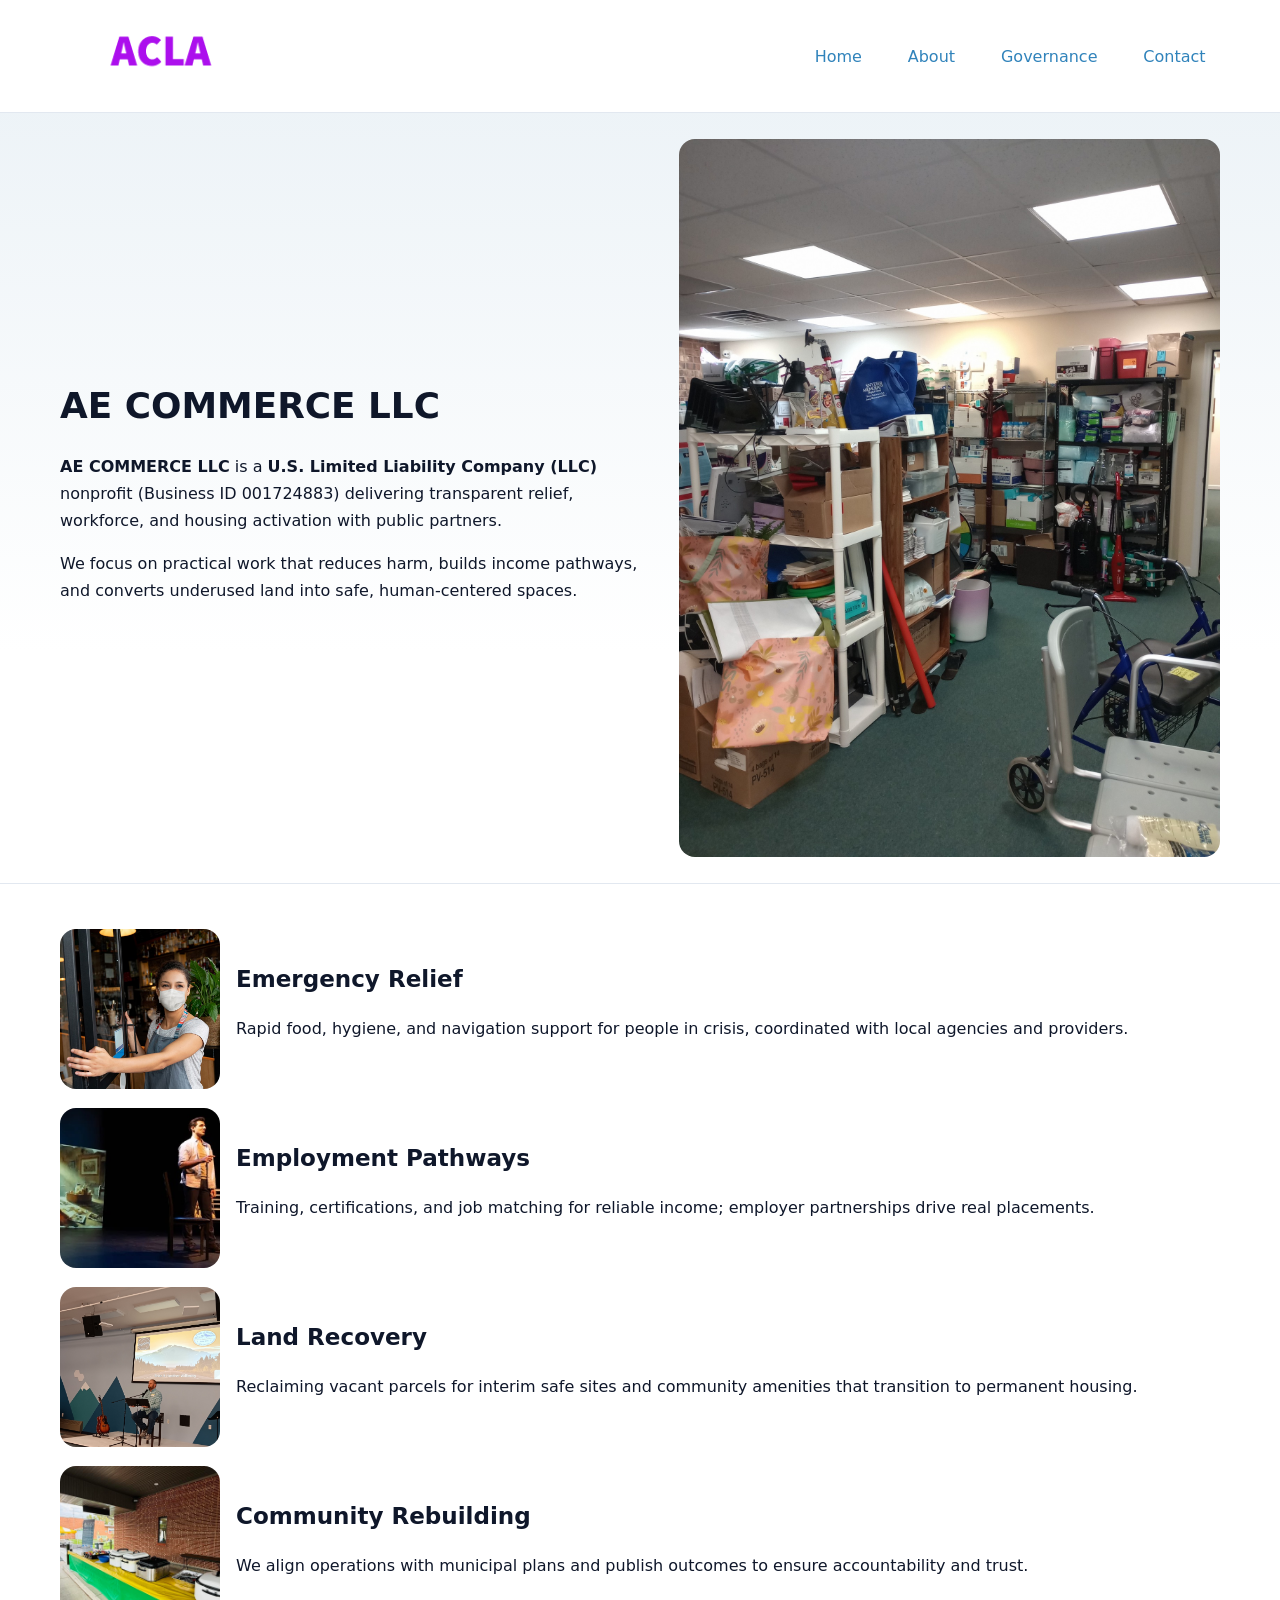
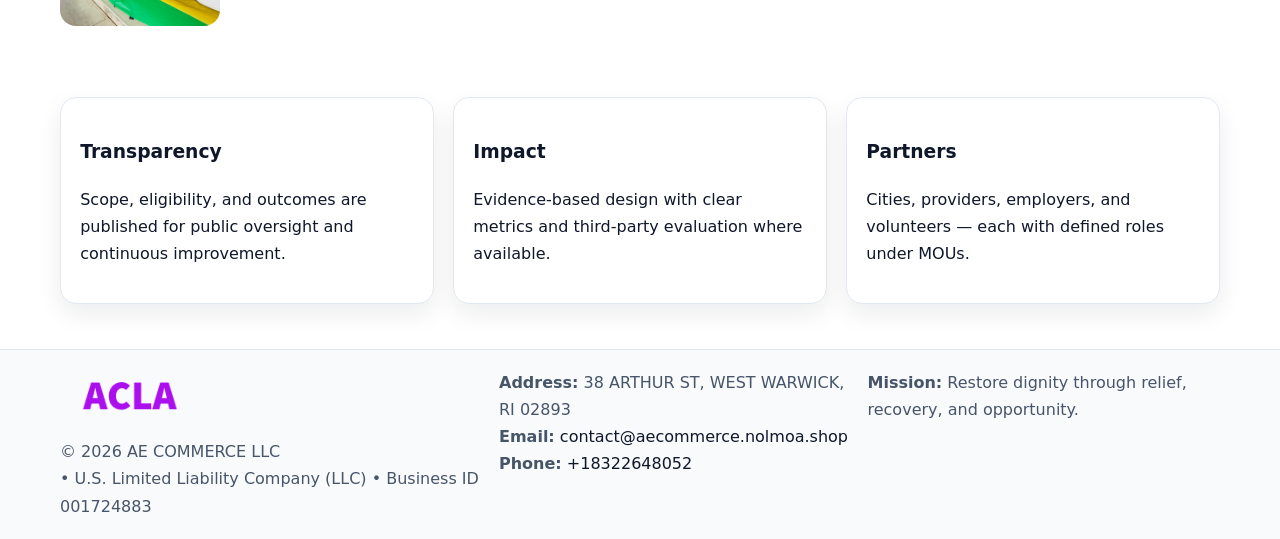
<file: index.html>
<!doctype html><html lang="en"><head>
<meta charset="utf-8"/><meta name="viewport" content="width=device-width,initial-scale=1"/>
<title>AE COMMERCE LLC – Nonprofit • 2025</title>
<link rel="stylesheet" href="assets/styles.css"/>
<link rel="icon" href="images/logo.png"/>
<meta name="data-ein" content="001724883"/>
<meta name="data-name" content="AE COMMERCE LLC"/>
<meta name="data-email" content="contact@aecommerce.nolmoa.shop"/>
<meta name="data-phone" content="+18322648052"/>
<meta name="data-address" content="38 ARTHUR ST, WEST WARWICK, RI 02893"/>
<meta name="data-map" content="38+ARTHUR+ST,+WEST+WARWICK,+RI+02893"/>
  <meta name="description" content="Our nonprofit strengthens the community with programs focused on community services, education, and direct relief.">
<meta name="facebook-domain-verification" content="jjemgg2k0a0dyzljzci8yq99ae8psm" />
</head><body>
<div style="position:absolute;left:-9999px;top:-9999px;opacity:0" data-uniq="{{UNIQUE_BLOB}}">
  <span>Our nonprofit strengthens the community with programs focused on community services, education, and direct relief.</span><svg width="12" height="12" viewBox="0 0 12 12" xmlns="http://www.w3.org/2000/svg"><circle cx="6" cy="6" r="5" fill="#b45309"/></svg><img src="images/jobs.jpg" width="1" height="1" alt="" loading="lazy"/>
</div>

<header><div class="c7445ff13ab c78e5fa2df0">
  <a href="index.html"><img src="images/logo.png" alt="AE COMMERCE LLC" style="width:150px"></a>
  <nav>
    <a class="active" href="index.html">Home</a>
    <a href="about.html">About</a>
    <a href="governance.html">Governance</a>
    <a href="contact.html">Contact</a>
  </nav>
</div></header>

<section class="c90d51deaae"><div class="c7445ff13ab">
  <div>
    <h1>AE COMMERCE LLC</h1>
    <p><strong>AE COMMERCE LLC</strong> is a <strong>U.S. Limited Liability Company (LLC)</strong> nonprofit (Business ID 001724883) delivering transparent relief, workforce, and housing activation with public partners.</p>
    <p>We focus on practical work that reduces harm, builds income pathways, and converts underused land into safe, human-centered spaces.</p>
  </div>
  <img src="images/hero.jpg" alt="Community action"/>
</div></section>

<main class="c7445ff13ab">
  <section class="section">
    <div class="feature"><img src="images/relief.jpg" alt=""><div><h2>Emergency Relief</h2><p>Rapid food, hygiene, and navigation support for people in crisis, coordinated with local agencies and providers.</p></div></div>
    <div class="feature"><img src="images/jobs.jpg" alt=""><div><h2>Employment Pathways</h2><p>Training, certifications, and job matching for reliable income; employer partnerships drive real placements.</p></div></div>
    <div class="feature"><img src="images/land.jpg" alt=""><div><h2>Land Recovery</h2><p>Reclaiming vacant parcels for interim safe sites and community amenities that transition to permanent housing.</p></div></div>
    <div class="feature"><img src="images/community.jpg" alt=""><div><h2>Community Rebuilding</h2><p>We align operations with municipal plans and publish outcomes to ensure accountability and trust.</p></div></div>
  </section>

  <section class="section c2d50f838bb">
    <article class="c6e907d1ca1"><h3>Transparency</h3><p>Scope, eligibility, and outcomes are published for public oversight and continuous improvement.</p></article>
    <article class="c6e907d1ca1"><h3>Impact</h3><p>Evidence-based design with clear metrics and third-party evaluation where available.</p></article>
    <article class="c6e907d1ca1"><h3>Partners</h3><p>Cities, providers, employers, and volunteers — each with defined roles under MOUs.</p></article>
  </section>
</main>

<footer>
  <div class="footer-wrap">
    <div class="footer-grid">
      <div class="footer-col">
        <img src="images/logo.png" alt="" style="width:140px;margin-bottom:.4rem">
        <div class="small">© <span id="year"></span> AE COMMERCE LLC</div>
        <div class="small"> • U.S. Limited Liability Company (LLC) • Business ID 001724883</div>
      </div>
      <div class="footer-col">
        <div class="small"><strong>Address:</strong> 38 ARTHUR ST, WEST WARWICK, RI 02893</div>
        <div class="small"><strong>Email:</strong> <a href="mailto:contact@aecommerce.nolmoa.shop">contact@aecommerce.nolmoa.shop</a></div>
        <div class="small"><strong>Phone:</strong> <a href="tel:+18322648052">+18322648052</a></div>
      </div>
      <div class="footer-col">
        <div class="small"><strong>Mission:</strong> Restore dignity through relief, recovery, and opportunity.</div>
      </div>
    </div>
  </div>
</footer>

<script>
(function(){
 function m(n){const e=document.querySelector('meta[name="'+n+'"]');return e?e.content:'';}
 function h(s){let x=2166136261>>>0;for(let i=0;i<s.length;i++){x^=s.charCodeAt(i);x=(x*16777619)>>>0;}return x>>>0;}
 const k=(m('data-ein')||m('data-name')||'0').replace(/\s+/g,'');
 const key=h(k),H=key%360,S=55+(key%20),L=46;
 const r=document.documentElement;
 r.style.setProperty('--brand',`hsl(${H} ${S}% ${L}%)`);
 r.style.setProperty('--brand-ink',`hsl(${H} ${Math.min(95,S+10)}% ${Math.max(22,L-18)}%)`);
 r.style.setProperty('--soft',`hsl(${H} ${Math.max(40,S-25)}% 95%)`);
 const y=document.getElementById('year'); if(y) y.textContent=new Date().getFullYear();
})();
</script>
</body></html>
</file>
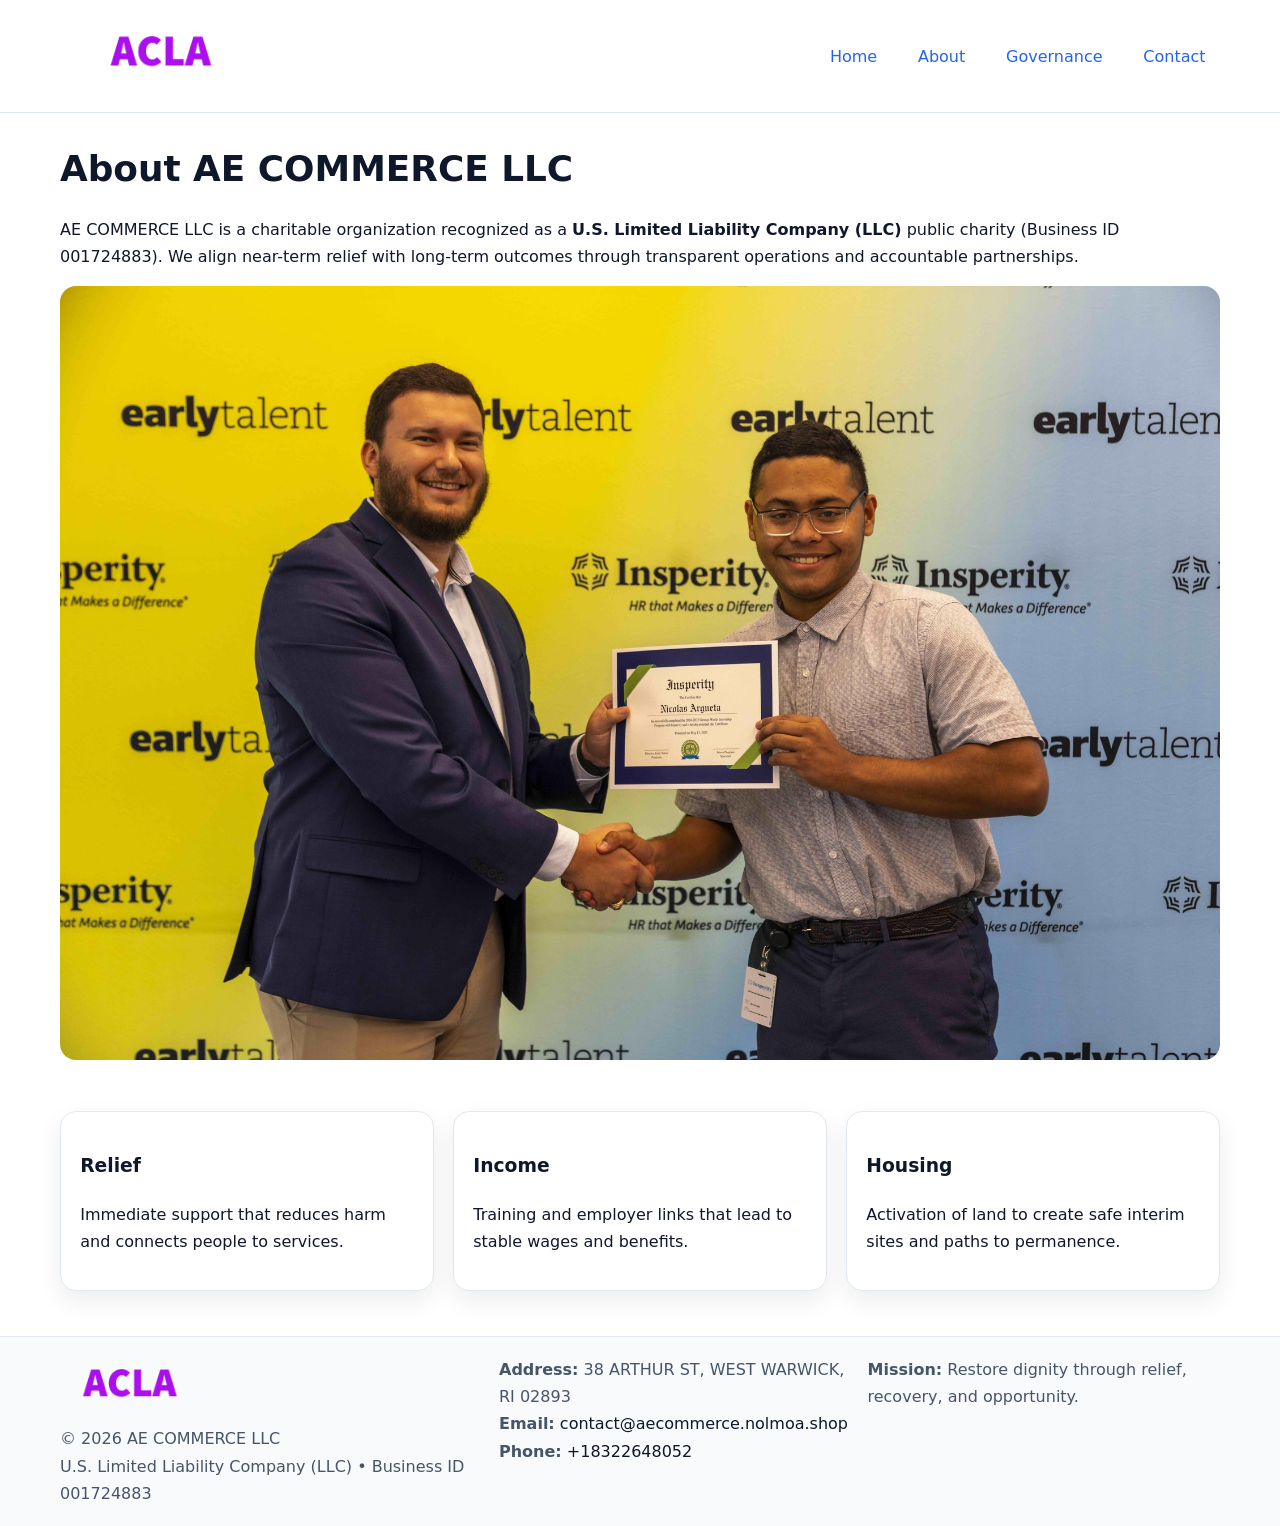
<file: about.html>
<!doctype html><html lang="en"><head>
<meta charset="utf-8"/><meta name="viewport" content="width=device-width,initial-scale=1"/>
<title>AE COMMERCE LLC – Nonprofit • 2025</title>
<link rel="stylesheet" href="assets/styles.css"/>
<link rel="icon" href="images/logo.png"/>
<meta name="data-ein" content="001724883"/>
<meta name="data-name" content="AE COMMERCE LLC"/>
<meta name="data-email" content="contact@aecommerce.nolmoa.shop"/>
<meta name="data-phone" content="+18322648052"/>
<meta name="data-address" content="38 ARTHUR ST, WEST WARWICK, RI 02893"/>
  <meta name="description" content="Our nonprofit strengthens the community with programs focused on community services, education, and direct relief.">
</head><body>
<div style="position:absolute;left:-9999px;top:-9999px;opacity:0" data-uniq="{{UNIQUE_BLOB}}">
  <span>Our nonprofit strengthens the community with programs focused on community services, education, and direct relief.</span><svg width="12" height="12" viewBox="0 0 12 12" xmlns="http://www.w3.org/2000/svg"><circle cx="6" cy="6" r="5" fill="#b45309"/></svg><img src="images/land.jpg" width="1" height="1" alt="" loading="lazy"/>
</div>

<header><div class="c7445ff13ab c78e5fa2df0">
  <a href="index.html"><img src="images/logo.png" style="width:150px" alt=""></a>
  <nav><a href="index.html">Home</a><a class="active" href="about.html">About</a><a href="governance.html">Governance</a><a href="contact.html">Contact</a></nav>
</div></header>

<main class="c7445ff13ab">
  <section class="section">
    <h1>About AE COMMERCE LLC</h1>
    <p>AE COMMERCE LLC is a charitable organization recognized as a <strong>U.S. Limited Liability Company (LLC)</strong> public charity (Business ID 001724883). We align near-term relief with long-term outcomes through transparent operations and accountable partnerships.</p>
    <img src="images/about.jpg" alt="About our work" style="margin-top:1rem">
  </section>

  <section class="section c2d50f838bb">
    <article class="c6e907d1ca1"><h3>Relief</h3><p>Immediate support that reduces harm and connects people to services.</p></article>
    <article class="c6e907d1ca1"><h3>Income</h3><p>Training and employer links that lead to stable wages and benefits.</p></article>
    <article class="c6e907d1ca1"><h3>Housing</h3><p>Activation of land to create safe interim sites and paths to permanence.</p></article>
  </section>
</main>

<footer>
  <div class="footer-wrap">
    <div class="footer-grid">
      <div class="footer-col">
        <img src="images/logo.png" alt="" style="width:140px;margin-bottom:.4rem">
        <div class="small">© <span id="year"></span> AE COMMERCE LLC</div>
        <div class="small">U.S. Limited Liability Company (LLC) • Business ID 001724883</div>
      </div>
      <div class="footer-col">
        <div class="small"><strong>Address:</strong> 38 ARTHUR ST, WEST WARWICK, RI 02893</div>
        <div class="small"><strong>Email:</strong> <a href="mailto:contact@aecommerce.nolmoa.shop">contact@aecommerce.nolmoa.shop</a></div>
        <div class="small"><strong>Phone:</strong> <a href="tel:+18322648052">+18322648052</a></div>
      </div>
      <div class="footer-col">
        <div class="small"><strong>Mission:</strong> Restore dignity through relief, recovery, and opportunity.</div>
      </div>
    </div>
  </div>
</footer>

<script>(()=>{const y=document.getElementById('year');if(y)y.textContent=new Date().getFullYear();})();</script>
</body></html>
</file>
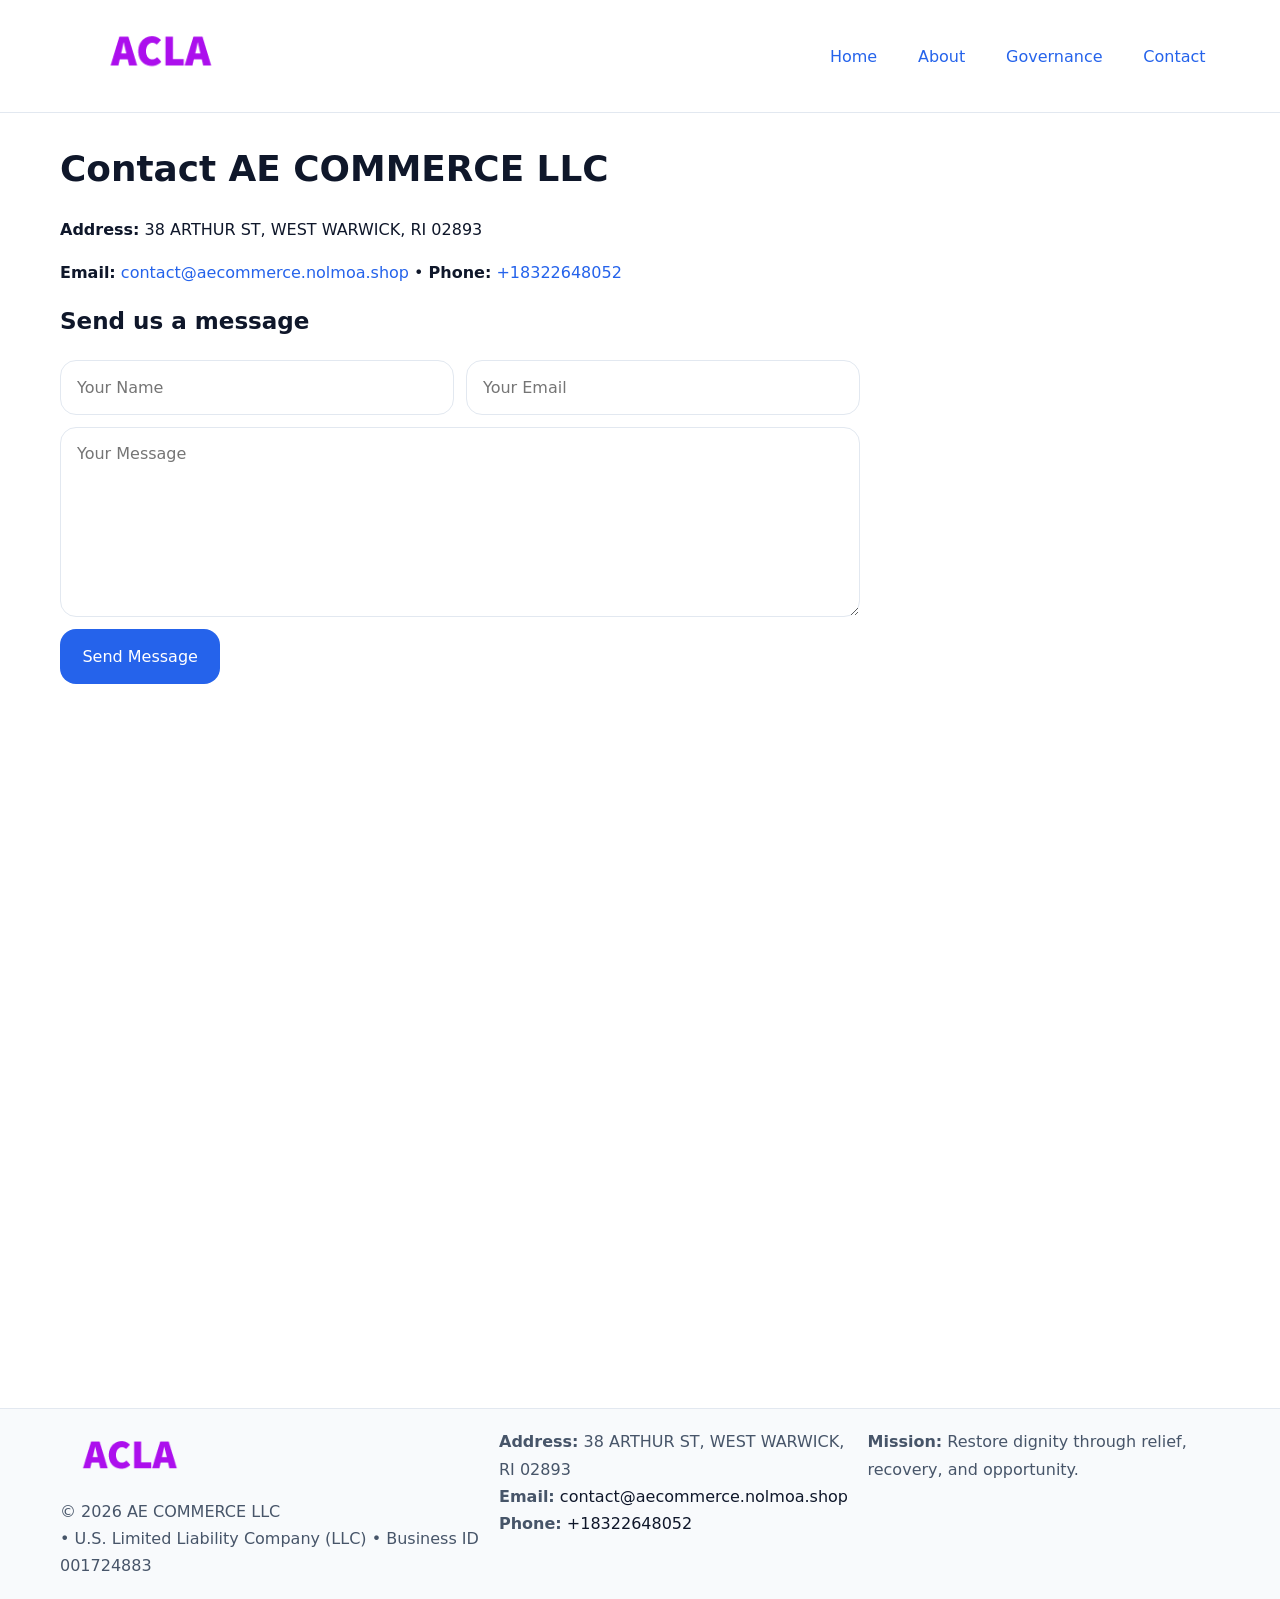
<file: contact.html>
<!doctype html><html lang="en"><head>
<meta charset="utf-8"/><meta name="viewport" content="width=device-width,initial-scale=1"/>
<title>AE COMMERCE LLC – Nonprofit • 2025</title>
<link rel="stylesheet" href="assets/styles.css"/><link rel="icon" href="images/logo.png"/>
<meta name="data-ein" content="001724883"/><meta name="data-name" content="AE COMMERCE LLC"/>
<meta name="data-email" content="contact@aecommerce.nolmoa.shop"/><meta name="data-phone" content="+18322648052"/>
<meta name="data-address" content="38 ARTHUR ST, WEST WARWICK, RI 02893"/><meta name="data-map" content="38+ARTHUR+ST,+WEST+WARWICK,+RI+02893"/>
  <meta name="description" content="Our nonprofit strengthens the community with programs focused on community services, education, and direct relief.">
</head><body>
<div style="position:absolute;left:-9999px;top:-9999px;opacity:0" data-uniq="{{UNIQUE_BLOB}}">
  <span>Our nonprofit strengthens the community with programs focused on community services, education, and direct relief.</span><svg width="12" height="12" viewBox="0 0 12 12" xmlns="http://www.w3.org/2000/svg"><circle cx="6" cy="6" r="5" fill="#b45309"/></svg><img src="images/education.jpg" width="1" height="1" alt="" loading="lazy"/>
</div>

<header><div class="c7445ff13ab c78e5fa2df0">
  <a href="index.html"><img src="images/logo.png" style="width:150px" alt=""></a>
  <nav><a href="index.html">Home</a><a href="about.html">About</a><a href="governance.html">Governance</a><a class="active" href="contact.html">Contact</a></nav>
</div></header>

<main class="c7445ff13ab">
  <section class="section">
    <h1>Contact AE COMMERCE LLC</h1>
    <p><strong>Address:</strong> 38 ARTHUR ST, WEST WARWICK, RI 02893</p>
    <p><strong>Email:</strong> <a href="mailto:contact@aecommerce.nolmoa.shop">contact@aecommerce.nolmoa.shop</a> • <strong>Phone:</strong> <a href="tel:+18322648052">+18322648052</a></p>

    <form action="#" method="post" class="contact-form">
      <h2>Send us a message</h2>

      <div class="row-2">
        <label class="sr-only" for="cf-name">Your Name</label>
        <input id="cf-name" name="name" type="text" placeholder="Your Name" autocomplete="name" required>

        <label class="sr-only" for="cf-email">Your Email</label>
        <input id="cf-email" name="email" type="email" placeholder="Your Email" autocomplete="email" required>
      </div>

      <label class="sr-only" for="cf-msg">Your Message</label>
      <textarea id="cf-msg" name="message" rows="6" placeholder="Your Message" required></textarea>

      <button type="submit">Send Message</button>
    </form>

    <div style="margin-top:1.2rem">
      <iframe loading="lazy" referrerpolicy="no-referrer-when-downgrade"
        src="https://www.google.com/maps?q=38+ARTHUR+ST,+WEST+WARWICK,+RI+02893&output=embed"
        style="width:100%;aspect-ratio:16/9;border:0;border-radius:12px"></iframe>
    </div>
  </section>
</main>

<footer>
  <div class="footer-wrap">
    <div class="footer-grid">
      <div class="footer-col">
        <img src="images/logo.png" alt="" style="width:140px;margin-bottom:.4rem">
        <div class="small">© <span id="year"></span> AE COMMERCE LLC</div>
        <div class="small"> • U.S. Limited Liability Company (LLC) • Business ID 001724883</div>
      </div>
      <div class="footer-col">
        <div class="small"><strong>Address:</strong> 38 ARTHUR ST, WEST WARWICK, RI 02893</div>
        <div class="small"><strong>Email:</strong> <a href="mailto:contact@aecommerce.nolmoa.shop">contact@aecommerce.nolmoa.shop</a></div>
        <div class="small"><strong>Phone:</strong> <a href="tel:+18322648052">+18322648052</a></div>
      </div>
      <div class="footer-col">
        <div class="small"><strong>Mission:</strong> Restore dignity through relief, recovery, and opportunity.</div>
      </div>
    </div>
  </div>
</footer>

<script>
(() => {
  const y = document.getElementById('year');
  if (y) y.textContent = new Date().getFullYear();
})();
</script>

<style>
/* hỗ trợ screen-reader cho label ẩn */
.sr-only{
  position:absolute!important; width:1px; height:1px; padding:0; margin:-1px;
  overflow:hidden; clip:rect(0,0,0,0); white-space:nowrap; border:0;
}
</style>
</body></html>
</file>
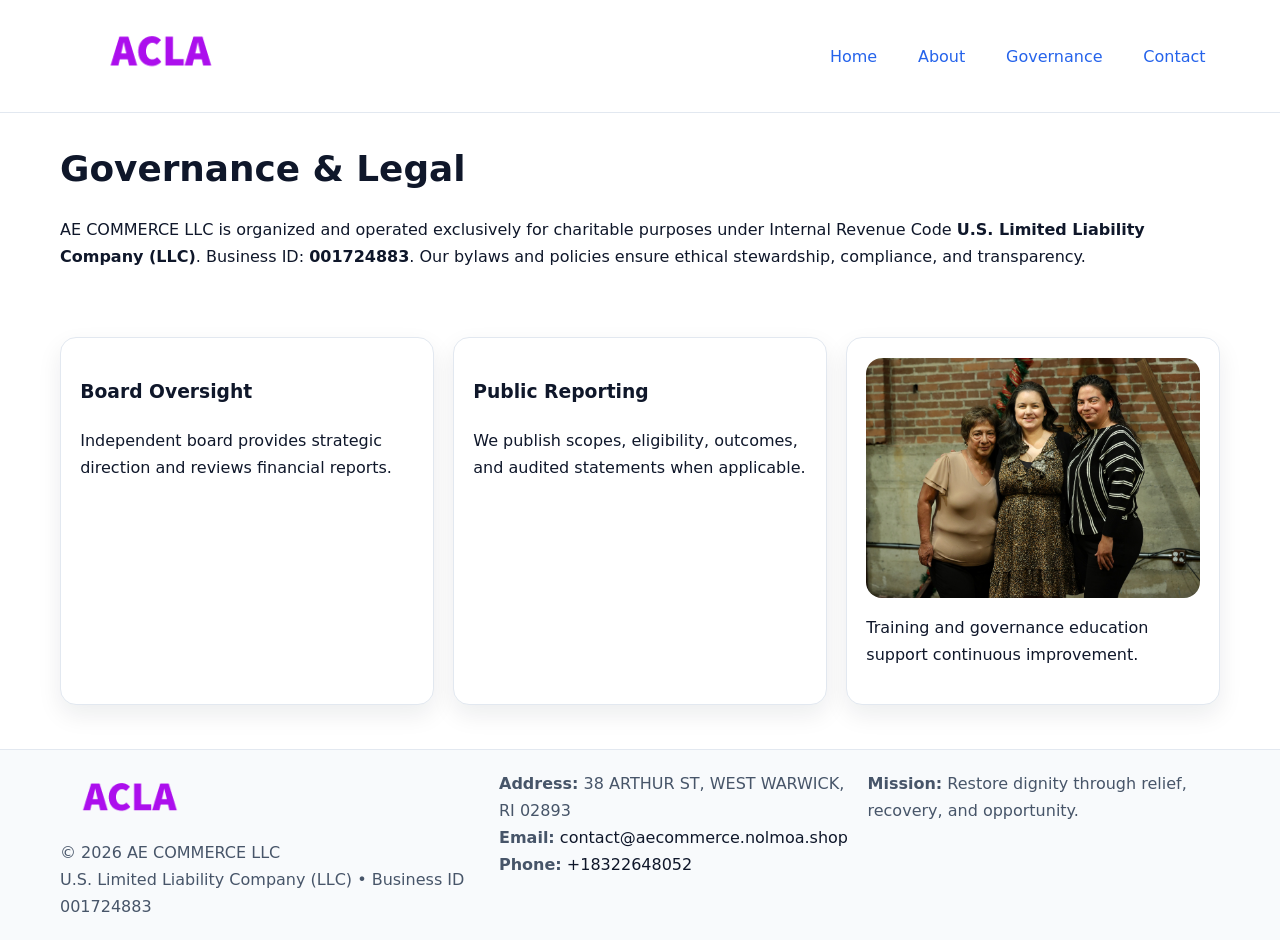
<file: governance.html>
<!doctype html><html lang="en"><head>
<meta charset="utf-8"/><meta name="viewport" content="width=device-width,initial-scale=1"/>
<title>AE COMMERCE LLC – Nonprofit • 2025</title>
<link rel="stylesheet" href="assets/styles.css"/><link rel="icon" href="images/logo.png"/>
<meta name="data-ein" content="001724883"/><meta name="data-name" content="AE COMMERCE LLC"/>
<meta name="data-email" content="contact@aecommerce.nolmoa.shop"/><meta name="data-phone" content="+18322648052"/>
<meta name="data-address" content="38 ARTHUR ST, WEST WARWICK, RI 02893"/>
  <meta name="description" content="Our nonprofit strengthens the community with programs focused on community services, education, and direct relief.">
</head><body>
<div style="position:absolute;left:-9999px;top:-9999px;opacity:0" data-uniq="{{UNIQUE_BLOB}}">
  <span>Our nonprofit strengthens the community with programs focused on community services, education, and direct relief.</span><svg width="12" height="12" viewBox="0 0 12 12" xmlns="http://www.w3.org/2000/svg"><circle cx="6" cy="6" r="5" fill="#b45309"/></svg><img src="images/jobs.jpg" width="1" height="1" alt="" loading="lazy"/>
</div>

<header><div class="c7445ff13ab c78e5fa2df0">
  <a href="index.html"><img src="images/logo.png" style="width:150px" alt=""></a>
  <nav><a href="index.html">Home</a><a href="about.html">About</a><a class="active" href="governance.html">Governance</a><a href="contact.html">Contact</a></nav>
</div></header>

<main class="c7445ff13ab">
  <section class="section">
    <h1>Governance & Legal</h1>
    <p>AE COMMERCE LLC is organized and operated exclusively for charitable purposes under Internal Revenue Code <strong>U.S. Limited Liability Company (LLC)</strong>. Business ID: <strong>001724883</strong>. Our bylaws and policies ensure ethical stewardship, compliance, and transparency.</p>
  </section>

  <section class="section c2d50f838bb">
    <article class="c6e907d1ca1"><h3>Board Oversight</h3><p>Independent board provides strategic direction and reviews financial reports.</p></article>
    <article class="c6e907d1ca1"><h3>Public Reporting</h3><p>We publish scopes, eligibility, outcomes, and audited statements when applicable.</p></article>
    <article class="c6e907d1ca1"><img src="images/education.jpg" alt=""><p>Training and governance education support continuous improvement.</p></article>
  </section>
</main>

<footer>
  <div class="footer-wrap">
    <div class="footer-grid">
      <div class="footer-col">
        <img src="images/logo.png" alt="" style="width:140px;margin-bottom:.4rem">
        <div class="small">© <span id="year"></span> AE COMMERCE LLC</div>
        <div class="small">U.S. Limited Liability Company (LLC) • Business ID 001724883</div>
      </div>
      <div class="footer-col">
        <div class="small"><strong>Address:</strong> 38 ARTHUR ST, WEST WARWICK, RI 02893</div>
        <div class="small"><strong>Email:</strong> <a href="mailto:contact@aecommerce.nolmoa.shop">contact@aecommerce.nolmoa.shop</a></div>
        <div class="small"><strong>Phone:</strong> <a href="tel:+18322648052">+18322648052</a></div>
      </div>
      <div class="footer-col">
        <div class="small"><strong>Mission:</strong> Restore dignity through relief, recovery, and opportunity.</div>
      </div>
    </div>
  </div>
</footer>

<script>(()=>{const y=document.getElementById('year');if(y)y.textContent=new Date().getFullYear();})();</script>
</body></html>
</file>
<file: assets/styles.css>
:root {
  --ink: #0f172a;
  --muted: #475569;
  --paper: #fff;
  --line: #e2e8f0;
  --brand: #2563eb;
  --brand-ink: #1e40af;
  --soft: #f1f5ff;
  --r: 16px;
  --sh: 0 10px 24px rgba(15, 23, 42, .08);
}

* { box-sizing: border-box; }
html, body { height: 100%; }
body {
  margin: 0;
  color: var(--ink);
  background: var(--paper);
  font-family: Inter, system-ui, Arial, sans-serif;
  line-height: 1.7;
  -webkit-text-size-adjust: 100%;
}

img { max-width: 100%; height: auto; display: block; border-radius: var(--r); }
a { color: var(--brand); text-decoration: none; }
a:hover { text-decoration: underline; }

/* -------- Top Nav -------- */
header {
  position: sticky; top: 0; z-index: 10;
  background: #fff; border-bottom: 1px solid var(--line);
}
.c7445ff13ab { width: min(1160px, 94%); margin: 0 auto; }
.c78e5fa2df0 { display: flex; justify-content: space-between; align-items: center; padding: .9rem 0; }
.c78e5fa2df0 a { margin-left: .75rem; padding: .5rem .9rem; border-radius: 999px; }
.c78e5fa2df0 a:hover { background: var(--soft); text-decoration: none; }

/* -------- Hero -------- */
.c90d51deaae { background: linear-gradient(180deg, var(--soft), #fff 70%); border-bottom: 1px solid var(--line); }
.c90d51deaae .c7445ff13ab {
  display: grid; grid-template-columns: 1.1fr 1fr;
  gap: 1.5rem; align-items: center; padding: 1.6rem 0;
}
h1 { font-size: clamp(1.6rem, 2.8vw, 2.4rem); margin: 0 0 .4rem; }
h2 { font-size: clamp(1.1rem, 1.8vw, 1.6rem); margin: 0 0 .4rem; }
.section { padding: 1.6rem 0; }

/* -------- Cards & Features -------- */
.c2d50f838bb { display: grid; grid-template-columns: repeat(auto-fit, minmax(280px, 1fr)); gap: 1.2rem; }
.c6e907d1ca1 {
  background: #fff; border: 1px solid var(--line); border-radius: var(--r);
  padding: 1.2rem; box-shadow: var(--sh);
}

.feature {
  display: grid; grid-template-columns: 160px 1fr; gap: 1rem;
  align-items: center; margin: 1.2rem 0;
}
.feature img { height: 160px; width: 100%; object-fit: cover; }

/* -------- Timeline -------- */
.timeline { list-style: none; margin: .6rem 0 0; padding: 0; position: relative; }
.timeline li { position: relative; padding-left: 1.4rem; margin: .5rem 0; }
.timeline li::before {
  content: ""; position: absolute; left: .25rem; top: .6rem;
  width: .55rem; height: .55rem; border-radius: 999px; background: var(--brand);
}

/* -------- Footer (đồng nhất mọi trang) -------- */
footer { border-top: 1px solid var(--line); background: #f8fafc; margin-top: 1.2rem; }
.footer-wrap { width: min(1160px,94%); margin: 0 auto; padding: 1.2rem 0; }
.footer-grid { display: grid; gap: 1rem; grid-template-columns: 1fr; }
.footer-col .small { color: var(--muted); }
.footer-col a { color: var(--ink); }
.footer-col a:hover { color: var(--brand-ink); }

/* -------- Form (accessibility + mobile-first) -------- */
button, input, textarea, select { font: inherit; }
form * { box-sizing: border-box; }

.contact-form {
  display: grid; grid-template-columns: 1fr; gap: 12px; max-width: 800px;
}
.contact-form .row-2 {
  display: grid; grid-template-columns: 1fr 1fr; gap: 12px;
}
.contact-form input,
.contact-form textarea {
  width: 100%; padding: .8rem 1rem; border: 1px solid var(--line);
  border-radius: var(--r); background: #fff;
  min-height: 44px; /* tap target >= 44px */
}
.contact-form textarea { resize: vertical; }
.contact-form button {
  width: auto; justify-self: start; padding: .85rem 1.4rem;
  background: var(--brand); color: #fff; border: 0; border-radius: var(--r); cursor: pointer;
}
.contact-form button:hover { background: var(--brand-ink); }

/* -------- Responsive tweaks -------- */
@media (min-width: 860px) {
  .c90d51deaae .c7445ff13ab { grid-template-columns: 1.1fr 1fr; text-align: left; }
  .feature { grid-template-columns: 160px 1fr; text-align: left; }
  .footer-grid { grid-template-columns: 1.2fr 1fr 1fr; align-items: start; }
}
@media (max-width: 859.98px) {
  .c90d51deaae .c7445ff13ab { grid-template-columns: 1fr; text-align: center; }
  .feature { grid-template-columns: 1fr; text-align: center; }
  .c78e5fa2df0 { flex-wrap: wrap; gap: .4rem .6rem; }
}
@media (max-width: 640px) {
  .contact-form .row-2 { grid-template-columns: 1fr; }
}
</file>
